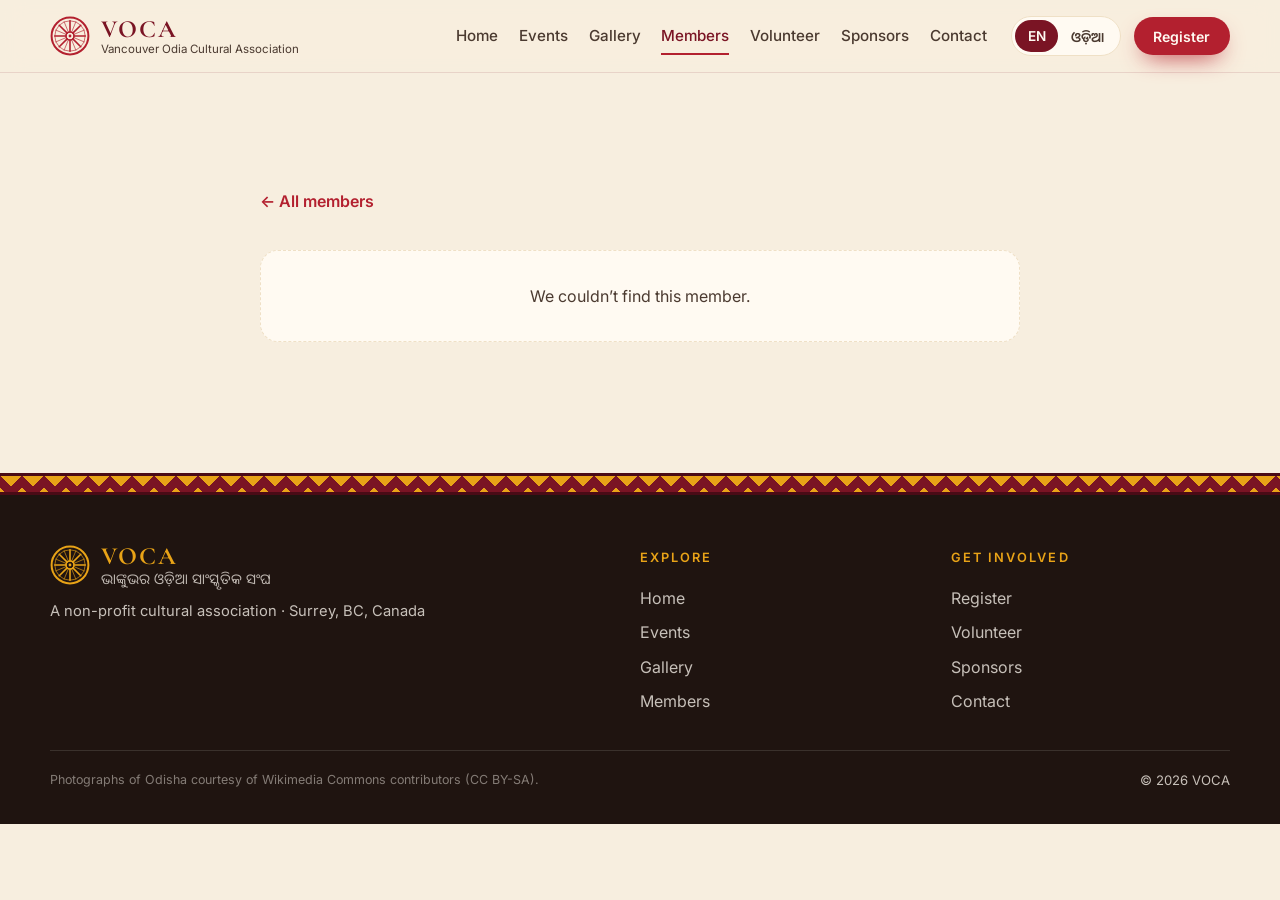
<file: member.html>
<!doctype html>
<html lang="en">
<head>
  <meta charset="utf-8" />
  <meta name="viewport" content="width=device-width, initial-scale=1" />
  <title>Member · VOCA</title>
  <meta name="description" content="VOCA member profile." />
  <link rel="icon" href="assets/img/favicon.svg" type="image/svg+xml" />
  <link rel="preconnect" href="https://fonts.googleapis.com" />
  <link rel="preconnect" href="https://fonts.gstatic.com" crossorigin />
  <link href="https://fonts.googleapis.com/css2?family=Baloo+Bhaina+2:wght@500;700&family=Cormorant+Garamond:ital,wght@0,500;0,600;0,700;1,500&family=Inter:wght@400;500;600&family=Noto+Sans+Oriya:wght@400;500;600&display=swap" rel="stylesheet" />
  <link rel="stylesheet" href="assets/css/styles.css" />
</head>
<body data-page="member">
  <div id="site-header"></div>

  <main>

    <section class="section profile-section">
      <div class="wrap narrow">
        <a href="members.html" class="back-link" data-i18n="memBack"></a>
        <div id="profile"></div>
      </div>
    </section>
  </main>

  <div id="site-footer"></div>

  <script src="assets/js/config.js"></script>
  <script src="assets/js/i18n.js"></script>
  <script src="assets/js/main.js"></script>
  <script src="assets/js/odisha.js"></script>
  <script src="assets/js/pages.js"></script>
</body>
</html>
</file>
<file: assets/css/styles.css>
/* =========================================================
   VOCA — Odisha-inspired theme
   Palette: Sambalpuri maroon, turmeric, temple sandstone,
   Pattachitra ink, Chilika teal
   ========================================================= */
:root {
  --maroon: #7a1424;
  --maroon-deep: #4a0b16;
  --red: #b3202f;
  --turmeric: #e8a317;
  --gold: #c8952e;
  --sand: #f7eedf;
  --sand-2: #efe0c6;
  --stone: #b98a5e;
  --ink: #1f1410;
  --ink-2: #4b3a30;
  --teal: #1f6b6b;
  --white: #fffaf2;

  --radius: 18px;
  --shadow: 0 18px 40px -18px rgba(74, 11, 22, .45);
  --font-display: "Cormorant Garamond", Georgia, serif;
  --font-body: "Inter", system-ui, sans-serif;
  --wrap: 1180px;
}

* { box-sizing: border-box; }
html { scroll-behavior: smooth; scroll-padding-top: 80px; }
body {
  margin: 0;
  font-family: var(--font-body);
  color: var(--ink);
  background: var(--sand);
  line-height: 1.65;
  -webkit-font-smoothing: antialiased;
}
/* Odia mode swaps the type stack */
body.lang-or {
  --font-display: "Baloo Bhaina 2", "Noto Sans Oriya", serif;
  --font-body: "Noto Sans Oriya", "Inter", sans-serif;
  line-height: 1.8;
}
[lang="or"] { font-family: "Noto Sans Oriya", "Baloo Bhaina 2", sans-serif; }

img { max-width: 100%; display: block; }
a { color: inherit; }
.wrap { width: min(var(--wrap), 100% - 32px); margin-inline: auto; }

h1, h2, h3 { font-family: var(--font-display); line-height: 1.12; margin: 0 0 .5em; font-weight: 700; }
h2 { font-size: clamp(2rem, 4.2vw, 3.1rem); color: var(--maroon-deep); }
h3 { font-size: 1.45rem; }
body.lang-or h2 { font-size: clamp(1.7rem, 3.6vw, 2.6rem); line-height: 1.35; }
body.lang-or h1 { line-height: 1.3; }

.kicker {
  font-size: .78rem; letter-spacing: .22em; text-transform: uppercase;
  color: var(--red); font-weight: 600; margin: 0 0 .8rem;
  display: inline-flex; align-items: center; gap: .6rem;
}
.kicker::before { content: ""; width: 28px; height: 2px; background: currentColor; }
.kicker.light { color: var(--turmeric); }
body.lang-or .kicker { letter-spacing: .04em; font-size: .9rem; }

/* ---------- Buttons ---------- */
.btn {
  display: inline-flex; align-items: center; justify-content: center;
  padding: .9rem 1.6rem; border-radius: 999px; font-weight: 600;
  text-decoration: none; border: 2px solid transparent; cursor: pointer;
  font: 600 1rem var(--font-body);
  transition: transform .2s, box-shadow .2s, background .2s;
}
.btn:hover { transform: translateY(-2px); }
.btn-primary { background: var(--red); color: var(--white); box-shadow: 0 10px 24px -10px var(--red); }
.btn-primary:hover { background: var(--maroon); }
.btn-ghost { border-color: rgba(255,250,242,.7); color: var(--white); backdrop-filter: blur(4px); }
.btn-ghost:hover { background: rgba(255,250,242,.12); }
.btn-gold { background: var(--turmeric); color: var(--maroon-deep); }
.btn-gold:hover { background: #f4b937; }

/* ---------- Ikat (Sambalpuri) band ---------- */
.ikat-band {
  height: 22px;
  background:
    linear-gradient(135deg, var(--turmeric) 25%, transparent 25%) -11px 0 / 22px 22px,
    linear-gradient(225deg, var(--turmeric) 25%, transparent 25%) -11px 0 / 22px 22px,
    linear-gradient(315deg, var(--turmeric) 25%, transparent 25%) 0 0 / 22px 22px,
    linear-gradient(45deg, var(--turmeric) 25%, transparent 25%) 0 0 / 22px 22px,
    var(--maroon);
  border-block: 3px solid var(--maroon-deep);
}

/* ---------- Header ---------- */
.site-header {
  position: sticky; top: 0; z-index: 50;
  background: rgba(247, 238, 223, .86);
  backdrop-filter: saturate(1.4) blur(12px);
  border-bottom: 1px solid rgba(122, 20, 36, .12);
}
.header-inner { display: flex; align-items: center; gap: 1.5rem; height: 72px; }
.brand { display: flex; align-items: center; gap: .7rem; text-decoration: none; color: var(--maroon); }
.brand-wheel { width: 40px; height: 40px; color: var(--red); transition: transform .8s ease; }
.brand:hover .brand-wheel { transform: rotate(180deg); }
.brand-text { display: flex; flex-direction: column; line-height: 1.1; }
.brand-text strong { font-family: "Cormorant Garamond", serif; font-size: 1.55rem; letter-spacing: .08em; }
.brand-text small { font-size: .72rem; color: var(--ink-2); }

.nav { display: flex; gap: 1.6rem; margin-left: auto; }
.nav a {
  text-decoration: none; font-weight: 500; font-size: .95rem; color: var(--ink-2);
  position: relative; padding: .3rem 0;
}
.nav a::after {
  content: ""; position: absolute; left: 0; right: 0; bottom: -2px; height: 2px;
  background: var(--red); transform: scaleX(0); transition: transform .25s; transform-origin: left;
}
.nav a:hover, .nav a.active { color: var(--maroon); }
.nav a:hover::after, .nav a.active::after { transform: scaleX(1); }

.header-actions { display: flex; align-items: center; gap: .8rem; }
.lang-toggle {
  display: flex; background: var(--white); border: 1px solid var(--sand-2);
  border-radius: 999px; padding: 3px;
}
.lang-toggle button {
  border: 0; background: none; cursor: pointer; padding: .4rem .8rem; border-radius: 999px;
  font: 600 .85rem var(--font-body); color: var(--ink-2); transition: background .2s, color .2s;
}
.lang-toggle button[lang="or"] { font-family: "Noto Sans Oriya", sans-serif; }
.lang-toggle button[aria-pressed="true"] { background: var(--maroon); color: var(--white); }

.menu-btn { display: none; width: 42px; height: 42px; border: 0; background: none; cursor: pointer; padding: 10px; }
.menu-btn span { display: block; height: 2px; background: var(--maroon); margin: 5px 0; transition: transform .25s, opacity .25s; }
.menu-btn[aria-expanded="true"] span:nth-child(1) { transform: translateY(7px) rotate(45deg); }
.menu-btn[aria-expanded="true"] span:nth-child(2) { opacity: 0; }
.menu-btn[aria-expanded="true"] span:nth-child(3) { transform: translateY(-7px) rotate(-45deg); }

/* ---------- Hero ---------- */
.hero {
  position: relative; min-height: min(92vh, 820px);
  display: flex; flex-direction: column; justify-content: flex-end;
  color: var(--white); overflow: hidden; isolation: isolate;
}
.hero-media { position: absolute; inset: 0; z-index: -2; }
.hero-media img {
  width: 100%; height: 100%; object-fit: cover; object-position: center 40%;
  transform: scale(1.08); animation: heroZoom 18s ease-out forwards;
}
@keyframes heroZoom { to { transform: scale(1); } }
.hero-shade {
  position: absolute; inset: 0; z-index: -1;
  background:
    linear-gradient(180deg, rgba(31,20,16,.15) 0%, rgba(74,11,22,.55) 55%, rgba(74,11,22,.92) 100%),
    radial-gradient(circle at 85% 20%, rgba(232,163,23,.25), transparent 50%);
}
.hero-wheel {
  position: absolute; right: -120px; top: 50%; width: 520px; height: 520px;
  color: rgba(232, 163, 23, .28); translate: 0 -50%;
  animation: spin 80s linear infinite; z-index: -1;
}
@keyframes spin { to { rotate: 360deg; } }
.hero-content { padding: 8rem 0 4.5rem; max-width: 760px; margin-left: max(16px, (100% - var(--wrap)) / 2); }
.eyebrow {
  display: inline-block; margin: 0 0 1.2rem; padding: .4rem 1rem; border-radius: 999px;
  background: rgba(232,163,23,.18); border: 1px solid rgba(232,163,23,.5);
  color: #ffd98a; font-size: .85rem; letter-spacing: .08em;
}
.hero h1 { font-size: clamp(2.6rem, 6.5vw, 5rem); margin-bottom: 1.2rem; text-shadow: 0 2px 30px rgba(0,0,0,.35); }
.hero-lede { font-size: clamp(1.02rem, 1.6vw, 1.2rem); max-width: 600px; color: rgba(255,250,242,.92); margin: 0 0 2rem; }
.hero-cta { display: flex; gap: 1rem; flex-wrap: wrap; }

/* ---------- Sections ---------- */
.section { padding: clamp(4.5rem, 9vw, 7.5rem) 0; }
.section-head { max-width: 720px; margin-bottom: 3rem; }
.section-sub { color: var(--ink-2); font-size: 1.08rem; }

/* About */
.about-grid { display: grid; grid-template-columns: 1.05fr 1fr; gap: clamp(2rem, 6vw, 5rem); align-items: center; }
.about-copy p { color: var(--ink-2); font-size: 1.08rem; }
.odia-quote {
  margin: 2rem 0 0; padding: 1.2rem 1.5rem; border-left: 4px solid var(--turmeric);
  background: linear-gradient(90deg, rgba(232,163,23,.14), transparent);
  border-radius: 0 12px 12px 0;
}
.odia-quote span { display: block; font-family: "Baloo Bhaina 2", serif; font-size: 1.8rem; color: var(--maroon); line-height: 1.3; }
.odia-quote small { color: var(--ink-2); }

.about-art { position: relative; padding: 0 0 4rem 0; }
.patta-frame {
  margin: 0; position: relative; border-radius: 6px; padding: 10px;
  background: var(--maroon);
  box-shadow: var(--shadow);
  outline: 2px dashed var(--turmeric); outline-offset: -6px;
}
.patta-frame img { border-radius: 2px; aspect-ratio: 4 / 5; object-fit: cover; width: 100%; }
.patta-frame figcaption {
  position: absolute; left: 22px; bottom: 22px; background: var(--white); color: var(--maroon);
  padding: .3rem .8rem; border-radius: 999px; font-size: .8rem; font-weight: 600;
}
.patta-frame.small {
  position: absolute; width: 46%; right: -6%; bottom: 0; transform: rotate(4deg);
  transition: transform .4s;
}
.patta-frame.small img { aspect-ratio: 1; }
.about-art:hover .patta-frame.small { transform: rotate(0deg) scale(1.04); }

/* Jhoti (rice-paste floor art) divider */
.jhoti-divider {
  height: 46px;
  background:
    radial-gradient(circle at 23px 23px, transparent 9px, var(--maroon) 10px, var(--maroon) 12px, transparent 13px) 0 0 / 46px 46px,
    radial-gradient(circle at 23px 23px, var(--turmeric) 3px, transparent 4px) 0 0 / 46px 46px;
  opacity: .55;
  mask: linear-gradient(90deg, transparent, #000 15%, #000 85%, transparent);
}

/* Why join — pillars */
.why { background: var(--white); position: relative; }
.pillars { display: grid; grid-template-columns: repeat(6, 1fr); gap: 1.4rem; }
.pillar {
  grid-column: span 2; padding: 2rem; border-radius: var(--radius);
  background: var(--sand); border: 1px solid var(--sand-2);
  position: relative; overflow: hidden; transition: transform .3s, box-shadow .3s, background .3s;
}
.pillar:nth-child(4), .pillar:nth-child(5) { grid-column: span 3; }
.pillar::after {
  content: ""; position: absolute; right: -40px; top: -40px; width: 140px; height: 140px;
  border-radius: 50%; border: 18px solid rgba(179,32,47,.06); transition: transform .5s;
}
.pillar:hover { transform: translateY(-6px); box-shadow: var(--shadow); background: #fff; }
.pillar:hover::after { transform: scale(1.4); }
.pillar h3 { color: var(--maroon); }
.pillar p { color: var(--ink-2); margin: 0; }
.pillar-icon {
  width: 58px; height: 58px; border-radius: 16px; display: grid; place-items: center;
  background: var(--maroon); color: var(--turmeric); margin-bottom: 1.2rem;
}
.pillar-icon svg { width: 32px; height: 32px; }

/* ---------- Festivals / Konark wheel ---------- */
.festivals {
  background:
    radial-gradient(circle at 20% 30%, rgba(232,163,23,.15), transparent 45%),
    linear-gradient(160deg, var(--maroon-deep), var(--maroon) 70%);
  color: var(--white);
}
.festivals h2 { color: var(--white); }
.festivals-grid { display: grid; grid-template-columns: 1fr 1fr; gap: clamp(2rem, 6vw, 5rem); align-items: center; }
.wheel-stage { text-align: center; }
.konark { width: min(100%, 460px); height: auto; overflow: visible; }
#konarkRotor { transform-origin: 200px 200px; transition: transform 1s cubic-bezier(.6,.05,.25,1); }
.k-rim-outer { fill: none; stroke: var(--stone); stroke-width: 14; }
.k-rim { fill: none; stroke: var(--turmeric); stroke-width: 3; stroke-dasharray: 2 6; }
.k-rim-inner { fill: rgba(255,250,242,.03); stroke: var(--stone); stroke-width: 4; }
.k-hub { fill: var(--maroon-deep); stroke: var(--stone); stroke-width: 6; }
.k-hub-inner { fill: none; stroke: var(--turmeric); stroke-width: 2; }
.k-axle { fill: var(--turmeric); }
.k-minor { stroke: rgba(185,138,94,.55); stroke-width: 3; stroke-linecap: round; }
.spoke { cursor: pointer; outline: none; }
.spoke .s-bar { stroke: var(--stone); stroke-width: 12; stroke-linecap: round; transition: stroke .3s; }
.spoke .s-bead { fill: var(--maroon-deep); stroke: var(--stone); stroke-width: 3; transition: fill .3s, r .3s; }
.spoke text { fill: var(--sand); font: 600 13px var(--font-body); pointer-events: none; }
.spoke:hover .s-bar, .spoke:focus-visible .s-bar { stroke: #e3b27d; }
.spoke.active .s-bar { stroke: var(--turmeric); }
.spoke.active .s-bead { fill: var(--turmeric); }
.spoke.active text { fill: var(--maroon-deep); }
.wheel-hint { color: rgba(255,250,242,.7); font-size: .9rem; margin-top: 1rem; }

.fest-intro { color: rgba(255,250,242,.8); }
.fest-card {
  margin-top: 1.6rem; padding: 1.8rem; border-radius: var(--radius);
  background: rgba(255,250,242,.07); border: 1px solid rgba(232,163,23,.35);
  min-height: 230px; position: relative;
}
.fest-card.swap { animation: cardIn .5s ease; }
@keyframes cardIn { from { opacity: 0; transform: translateY(10px); } }
.fest-month { color: var(--turmeric); font-weight: 600; letter-spacing: .1em; text-transform: uppercase; font-size: .8rem; margin: 0 0 .4rem; }
.fest-card h3 { font-size: 2rem; color: var(--white); }
.fest-card p { color: rgba(255,250,242,.88); }
.fest-badge {
  display: inline-block; margin-top: .4rem; padding: .3rem .8rem; border-radius: 999px;
  background: var(--turmeric); color: var(--maroon-deep); font-size: .78rem; font-weight: 700;
}
.fest-badge[hidden] { display: none; }
.fest-nav { display: flex; align-items: center; gap: 1rem; margin-top: 1.4rem; }
.round-btn {
  width: 44px; height: 44px; border-radius: 50%; border: 1px solid rgba(232,163,23,.6);
  background: none; color: var(--turmeric); font-size: 1.6rem; line-height: 1; cursor: pointer;
  transition: background .2s;
}
.round-btn:hover { background: rgba(232,163,23,.15); }
.fest-dots { display: flex; gap: .45rem; }
.fest-dots button {
  width: 10px; height: 10px; border-radius: 50%; border: 0; padding: 0; cursor: pointer;
  background: rgba(255,250,242,.3); transition: background .2s, width .2s;
}
.fest-dots button.active { background: var(--turmeric); width: 26px; border-radius: 6px; }

/* ---------- Discover gallery ---------- */
.filters { display: flex; gap: .6rem; flex-wrap: wrap; margin-bottom: 2rem; }
.chip {
  border: 1px solid var(--sand-2); background: var(--white); color: var(--ink-2);
  padding: .55rem 1.1rem; border-radius: 999px; cursor: pointer; font: 500 .92rem var(--font-body);
  transition: all .2s;
}
.chip:hover { border-color: var(--red); color: var(--red); }
.chip.active { background: var(--maroon); color: var(--white); border-color: var(--maroon); }

.gallery {
  display: grid; grid-template-columns: repeat(4, 1fr); grid-auto-rows: 220px;
  grid-auto-flow: dense; gap: 1rem;
}
.tile {
  position: relative; border-radius: 14px; overflow: hidden; cursor: pointer;
  background: var(--sand-2); border: 0; padding: 0; text-align: left; color: var(--white);
  transform-style: preserve-3d; transition: transform .25s ease-out, box-shadow .3s, opacity .4s;
  box-shadow: 0 8px 20px -14px rgba(0,0,0,.5);
}
.tile.wide { grid-column: span 2; }
.tile.tall { grid-row: span 2; }
.tile img { width: 100%; height: 100%; object-fit: cover; transition: transform .7s ease; }
.tile::before {
  content: ""; position: absolute; inset: 0; z-index: 1;
  background: linear-gradient(180deg, transparent 40%, rgba(74,11,22,.9));
  transition: opacity .3s;
}
.tile::after { /* glare that follows pointer */
  content: ""; position: absolute; inset: 0; z-index: 2; pointer-events: none;
  background: radial-gradient(circle at var(--gx, 50%) var(--gy, 50%), rgba(255,255,255,.25), transparent 45%);
  opacity: 0; transition: opacity .3s;
}
.tile:hover { box-shadow: 0 24px 40px -18px rgba(74,11,22,.6); }
.tile:hover img { transform: scale(1.08); }
.tile:hover::after { opacity: 1; }
.tile-info { position: absolute; left: 0; right: 0; bottom: 0; padding: 1.1rem 1.2rem; z-index: 3; }
.tile-tag {
  display: inline-block; font-size: .7rem; letter-spacing: .12em; text-transform: uppercase;
  background: var(--turmeric); color: var(--maroon-deep); padding: .15rem .55rem; border-radius: 4px; font-weight: 700;
}
.tile-title { display: block; margin: .45rem 0 0; font: 700 1.35rem/1.15 var(--font-display); color: var(--white); }
.tile-place {
  display: block; margin: .3rem 0 0; font-size: .88rem; color: rgba(255,250,242,.88); line-height: 1.45;
  max-height: 0; opacity: 0; overflow: hidden; transition: max-height .4s, opacity .4s;
}
.tile:hover .tile-place, .tile:focus-visible .tile-place { max-height: 5em; opacity: 1; }
.tile.hide { display: none; }
.tile:focus-visible { outline: 3px solid var(--turmeric); outline-offset: 3px; }

/* ---------- Join banner ---------- */
.join {
  background: var(--red) url("data:image/svg+xml,%3Csvg xmlns='http://www.w3.org/2000/svg' width='60' height='60'%3E%3Cpath d='M30 4l26 26-26 26L4 30z' fill='none' stroke='%23e8a317' stroke-opacity='.18' stroke-width='2'/%3E%3Ccircle cx='30' cy='30' r='4' fill='%23e8a317' fill-opacity='.2'/%3E%3C/svg%3E");
  color: var(--white); text-align: center; position: relative; overflow: hidden;
}
.join-inner { padding: 5rem 0; position: relative; max-width: 720px; }
.join h2 { color: var(--white); }
.join p { font-size: 1.15rem; color: rgba(255,250,242,.92); margin: 0 auto 2rem; }
.join-wheel { position: absolute; width: 380px; height: 380px; left: 50%; top: 50%; translate: -50% -50%; color: rgba(255,250,242,.07); animation: spin 60s linear infinite reverse; z-index: 0; }
.join-inner > *:not(.join-wheel) { position: relative; z-index: 1; }

/* ---------- Contact ---------- */
.contact-grid { display: grid; grid-template-columns: 1fr 1.1fr; gap: clamp(2rem, 6vw, 5rem); align-items: start; }
.contact-copy > p { color: var(--ink-2); font-size: 1.08rem; }
.contact-facts { list-style: none; padding: 0; margin: 1.6rem 0; }
.contact-facts li { display: flex; gap: .7rem; align-items: center; color: var(--ink-2); }
.contact-facts svg { width: 22px; height: 22px; color: var(--red); flex: none; }
.social-label { font-weight: 600; color: var(--maroon); margin-bottom: .6rem; }
.social { display: flex; gap: .7rem; }
.social a {
  width: 46px; height: 46px; border-radius: 50%; display: grid; place-items: center;
  background: var(--maroon); color: var(--turmeric); transition: transform .2s, background .2s;
}
.social a:hover { transform: translateY(-3px) rotate(-6deg); background: var(--red); }
.social svg { width: 22px; height: 22px; }

/* ---------- Footer ---------- */
.site-footer { background: var(--ink); color: rgba(255,250,242,.75); }
.footer-brand { color: var(--turmeric); margin-bottom: .6rem; }
.footer-brand .brand-wheel { color: var(--turmeric); }
.footer-brand small { color: rgba(255,250,242,.7); font-size: .9rem; }
.site-footer p { margin: 0; font-size: .9rem; }
.credits { font-size: .78rem !important; opacity: .6; }

/* ---------- Lightbox ---------- */
.lightbox {
  position: fixed; inset: 0; z-index: 100; background: rgba(20, 8, 6, .92);
  display: grid; grid-template-columns: 64px 1fr 64px; align-items: center; padding: 2rem 1rem;
  animation: fade .25s ease;
}
.lightbox[hidden] { display: none; }
@keyframes fade { from { opacity: 0; } }
.lb-figure {
  margin: 0 auto; max-width: 1080px; width: 100%; display: grid; grid-template-columns: 1.5fr 1fr;
  background: var(--sand); border-radius: var(--radius); overflow: hidden; max-height: 86vh;
}
.lb-figure img { width: 100%; height: 100%; max-height: 86vh; object-fit: cover; }
.lb-figure figcaption { padding: 2.2rem; overflow: auto; }
.lb-place { color: var(--red); font-size: .8rem; letter-spacing: .14em; text-transform: uppercase; font-weight: 700; margin: 0 0 .4rem; }
.lb-figure h3 { font-size: 2.1rem; color: var(--maroon-deep); }
.lb-figure p { color: var(--ink-2); }
.lb-close, .lb-arrow {
  background: rgba(255,250,242,.1); border: 1px solid rgba(255,250,242,.3); color: var(--white);
  width: 50px; height: 50px; border-radius: 50%; font-size: 1.8rem; cursor: pointer; line-height: 1;
}
.lb-close { position: absolute; top: 18px; right: 18px; }
.lb-arrow:hover, .lb-close:hover { background: var(--red); }

/* ---------- Reveal on scroll ---------- */
.reveal { opacity: 0; transform: translateY(28px); transition: opacity .8s ease, transform .8s ease; }
.reveal.in { opacity: 1; transform: none; }

/* ---------- Responsive ---------- */
@media (max-width: 980px) {
  .gallery { grid-template-columns: repeat(2, 1fr); grid-auto-rows: 200px; }
  .pillars { grid-template-columns: 1fr 1fr; }
  .pillar, .pillar:nth-child(4), .pillar:nth-child(5) { grid-column: span 1; }
  .pillar:nth-child(5) { grid-column: 1 / -1; }
  .festivals-grid, .about-grid { grid-template-columns: 1fr; }
  .lb-figure { grid-template-columns: 1fr; overflow: auto; }
  .lb-figure img { max-height: 50vh; }
}
@media (max-width: 560px) {
  .brand-text small { display: none; }
  .gallery { grid-template-columns: 1fr; grid-auto-rows: 240px; }
  .tile.wide, .tile.tall { grid-column: auto; grid-row: auto; }
  .tile-place { max-height: 5em; opacity: 1; }
  .pillars { grid-template-columns: 1fr; }
  .hero-wheel { width: 340px; height: 340px; right: -140px; }
  .lightbox { grid-template-columns: 1fr; padding: 4.5rem 12px 12px; }
  .lb-arrow { position: absolute; bottom: 18px; }
  .lb-arrow.prev { left: 18px; } .lb-arrow.next { right: 18px; }
  .patta-frame.small { width: 50%; right: -2%; }
}
@media (prefers-reduced-motion: reduce) {
  *, *::before, *::after { animation: none !important; transition: none !important; }
  .reveal { opacity: 1; transform: none; }
}

/* =========================================================
   Multi-page components
   ========================================================= */
.btn-sm { padding: .55rem 1.1rem; font-size: .88rem; }
.btn-outline { border-color: var(--maroon); color: var(--maroon); background: transparent; }
.btn-outline:hover { background: var(--maroon); color: var(--white); }
.btn:disabled { opacity: .6; cursor: wait; transform: none; }
.nav { gap: 1.3rem; }
.nav-register { display: none; }
.header-register { white-space: nowrap; }
.muted { color: var(--ink-2); opacity: .75; }
.small { font-size: .9rem; }
.empty { padding: 2rem; text-align: center; color: var(--ink-2); background: var(--white); border: 1.5px dashed var(--sand-2); border-radius: var(--radius); grid-column: 1 / -1; }
.center-link { text-align: center; margin: 2.5rem 0 0; }
.section-head.row { display: flex; align-items: end; justify-content: space-between; gap: 1rem; flex-wrap: wrap; max-width: none; }
.narrow { width: min(760px, 100% - 32px); }
.pill { display: inline-block; vertical-align: middle; margin-left: .4rem; padding: .1rem .55rem; border-radius: 999px; background: rgba(232,163,23,.2); color: var(--maroon); font: 600 .72rem var(--font-body); letter-spacing: .02em; }
.list-title { font-size: clamp(1.6rem, 3vw, 2.2rem); margin: 0 0 1.4rem; }
.past-title { margin-top: 4rem; }

/* Page hero (inner pages) */
.page-hero { position: relative; color: var(--white); overflow: hidden; isolation: isolate; }
.page-hero-img { position: absolute; inset: 0; width: 100%; height: 100%; object-fit: cover; z-index: -2; }
.page-hero::before { content: ""; position: absolute; inset: 0; z-index: -1; background: linear-gradient(100deg, rgba(74,11,22,.94) 0%, rgba(74,11,22,.75) 45%, rgba(74,11,22,.35)); }
.page-hero-content { padding: clamp(4rem, 9vw, 6.5rem) 0 clamp(3rem, 6vw, 4.5rem); max-width: 720px; margin-left: max(16px, (100% - var(--wrap)) / 2); }
.page-hero h1 { font-size: clamp(2.4rem, 5.5vw, 4rem); }
.page-hero p:not(.kicker) { color: rgba(255,250,242,.9); font-size: 1.1rem; margin: 0; }

/* Events */
.event-list { display: grid; gap: 1.2rem; }
.event-card { display: grid; grid-template-columns: 96px 1fr; gap: 1.5rem; padding: 1.5rem; background: var(--white); border-radius: var(--radius); border: 1px solid var(--sand-2); transition: box-shadow .3s, transform .3s; }
.event-card:hover { box-shadow: var(--shadow); transform: translateY(-3px); }
.event-card.past { opacity: .8; }
.event-date { display: grid; place-content: center; text-align: center; background: var(--maroon); color: var(--white); border-radius: 14px; aspect-ratio: 1; position: relative; overflow: hidden; }
.event-date::after { content: ""; position: absolute; left: 0; right: 0; bottom: 0; height: 8px; background: linear-gradient(45deg, var(--turmeric) 25%, transparent 25%, transparent 75%, var(--turmeric) 75%) 0 0 / 8px 8px; }
.event-date span { font: 700 2.3rem/1 var(--font-display); }
.event-date small { text-transform: uppercase; letter-spacing: .12em; color: var(--turmeric); font-weight: 600; }
.event-body h3 { color: var(--maroon); margin-bottom: .2rem; }
.event-meta { color: var(--red); font-weight: 500; margin: 0 0 .3rem; font-size: .95rem; }
.event-venue { margin: 0 0 .5rem; color: var(--ink-2); font-size: .95rem; }
.event-body > p:last-of-type { color: var(--ink-2); }
.event-actions { display: flex; gap: .6rem; flex-wrap: wrap; margin-top: .8rem; }
.upcoming { background: var(--white); }

/* Carousel */
.carousel { position: relative; border-radius: var(--radius); overflow: hidden; background: var(--ink); box-shadow: var(--shadow); }
.car-track { display: flex; overflow-x: auto; scroll-snap-type: x mandatory; scrollbar-width: none; outline: none; }
.car-track::-webkit-scrollbar { display: none; }
.car-slide { flex: 0 0 100%; scroll-snap-align: start; margin: 0; position: relative; aspect-ratio: 16 / 8; }
.car-slide img, .car-placeholder { width: 100%; height: 100%; object-fit: cover; }
.car-slide figcaption { position: absolute; left: 0; right: 0; bottom: 0; padding: 3rem 1.6rem 1.4rem; background: linear-gradient(transparent, rgba(31,20,16,.85)); color: var(--white); font: 600 1.5rem var(--font-display); }
.car-placeholder { display: grid; place-items: center; background: repeating-linear-gradient(45deg, var(--maroon) 0 14px, var(--maroon-deep) 14px 28px); color: var(--turmeric); font-weight: 600; }
.car-btn { position: absolute; top: 50%; translate: 0 -50%; width: 48px; height: 48px; border-radius: 50%; border: 0; background: rgba(255,250,242,.85); color: var(--maroon); font-size: 1.8rem; line-height: 1; cursor: pointer; transition: background .2s, transform .2s; }
.car-btn:hover { background: var(--turmeric); transform: scale(1.08); }
.car-btn.prev { left: 14px; } .car-btn.next { right: 14px; }
.car-dots { position: absolute; right: 18px; bottom: 18px; display: flex; gap: 6px; }
.car-dots button { width: 9px; height: 9px; border-radius: 6px; border: 0; padding: 0; background: rgba(255,250,242,.5); cursor: pointer; transition: width .25s, background .25s; }
.car-dots button.active { width: 24px; background: var(--turmeric); }
.car-modal { position: fixed; inset: 0; z-index: 120; background: rgba(20,8,6,.97); display: flex; flex-direction: column; padding: 1rem clamp(12px, 4vw, 48px) 2rem; animation: fade .25s; }
.car-modal-head { display: flex; justify-content: space-between; align-items: center; color: var(--white); padding-bottom: .8rem; }
.car-modal-head h3 { margin: 0; font-size: 1.8rem; }
.car-modal-head .lb-close { position: static; }
.car-modal-body { flex: 1; display: flex; align-items: center; min-height: 0; }
.car-modal .carousel { width: 100%; max-height: 100%; box-shadow: none; background: transparent; }
.car-modal .car-slide { aspect-ratio: auto; height: min(78vh, 900px); }
.car-modal .car-slide img { object-fit: contain; }

/* Gallery tabs + albums */
.tabs { display: inline-flex; background: var(--white); border: 1px solid var(--sand-2); border-radius: 999px; padding: 4px; margin-bottom: 2rem; }
.tabs button { border: 0; background: none; padding: .65rem 1.4rem; border-radius: 999px; font: 600 .95rem var(--font-body); color: var(--ink-2); cursor: pointer; }
.tabs button[aria-selected="true"] { background: var(--maroon); color: var(--white); }
.album-grid { display: grid; grid-template-columns: repeat(auto-fill, minmax(280px, 1fr)); gap: 1.4rem; }
.album { border: 0; padding: 0; background: var(--white); border-radius: var(--radius); overflow: hidden; text-align: left; cursor: pointer; box-shadow: 0 8px 20px -14px rgba(0,0,0,.4); transition: transform .3s, box-shadow .3s; font: inherit; color: inherit; }
.album:not(:disabled):hover { transform: translateY(-5px) rotate(-.5deg); box-shadow: var(--shadow); }
.album:disabled { cursor: default; }
.album-cover { display: grid; grid-template-columns: 2fr 1fr; grid-template-rows: 1fr 1fr; gap: 3px; aspect-ratio: 4 / 3; background: var(--sand-2); }
.album-cover img { width: 100%; height: 100%; object-fit: cover; }
.album-cover img:first-child { grid-row: span 2; }
.album-cover img:only-child { grid-column: span 2; }
.album-empty { grid-column: 1 / -1; grid-row: 1 / -1; display: grid; place-items: center; color: var(--turmeric); font-weight: 600; background: repeating-linear-gradient(45deg, var(--maroon) 0 14px, var(--maroon-deep) 14px 28px); }
.album-info { display: block; padding: 1rem 1.2rem 1.2rem; }
.album-title { display: block; font: 700 1.4rem var(--font-display); color: var(--maroon); }
.album-meta { color: var(--ink-2); font-size: .88rem; }

/* Members */
.committee-grid { display: grid; grid-template-columns: repeat(auto-fill, minmax(170px, 1fr)); gap: 1.2rem; margin-bottom: 4rem; }
.committee-card { text-align: center; padding: 1.6rem 1rem; background: var(--white); border-radius: var(--radius); border-top: 4px solid var(--turmeric); }
.committee-role { color: var(--red); font-size: .78rem; letter-spacing: .12em; text-transform: uppercase; font-weight: 700; margin: .8rem 0 .2rem; }
.committee-card h3 { font-size: 1.25rem; margin: 0; }
.avatar { width: 52px; height: 52px; border-radius: 50%; object-fit: cover; flex: none; }
.avatar-lg { width: 88px; height: 88px; margin: 0 auto; }
.avatar-xl { width: 128px; height: 128px; border: 5px solid var(--white); box-shadow: var(--shadow); }
.avatar-initials { display: grid; place-items: center; background: var(--maroon); color: var(--turmeric); font: 700 1.1rem var(--font-display); }
.avatar-lg.avatar-initials { font-size: 1.8rem; }
.avatar-xl.avatar-initials { font-size: 2.6rem; }
.directory-head { display: flex; justify-content: space-between; align-items: center; gap: 1rem; flex-wrap: wrap; }
.directory-head .list-title { margin: 0; }
.search { padding: .75rem 1.1rem; border-radius: 999px; border: 1.5px solid var(--sand-2); background: var(--white); font: 400 .95rem var(--font-body); min-width: min(320px, 100%); }
.search:focus { outline: none; border-color: var(--red); }
.member-grid { display: grid; grid-template-columns: repeat(auto-fill, minmax(260px, 1fr)); gap: 1rem; margin-top: 1rem; }
.member-card { display: flex; align-items: center; gap: 1rem; padding: 1rem 1.2rem; background: var(--white); border-radius: 14px; text-decoration: none; border: 1px solid var(--sand-2); transition: border-color .2s, transform .2s; }
.member-card:hover { border-color: var(--red); transform: translateX(4px); }
.member-info { display: flex; flex-direction: column; flex: 1; min-width: 0; }
.member-info small { color: var(--ink-2); }
.member-go { color: var(--red); font-size: 1.3rem; }

/* Profile */
.back-link { display: inline-block; margin-bottom: 1.2rem; color: var(--red); font-weight: 600; text-decoration: none; }
.profile-card { background: var(--white); border-radius: var(--radius); overflow: hidden; text-align: center; padding-bottom: 2.5rem; box-shadow: var(--shadow); }
.profile-banner { height: 150px; background: linear-gradient(135deg, var(--turmeric) 25%, transparent 25%) -16px 0 / 32px 32px, linear-gradient(225deg, var(--turmeric) 25%, transparent 25%) -16px 0 / 32px 32px, linear-gradient(315deg, var(--turmeric) 25%, transparent 25%) 0 0 / 32px 32px, linear-gradient(45deg, var(--turmeric) 25%, transparent 25%) 0 0 / 32px 32px, var(--maroon); }
.profile-card .avatar-xl { margin: -64px auto 1rem; position: relative; }
.profile-card h1 { font-size: 2.4rem; color: var(--maroon-deep); margin-bottom: .2rem; }
.profile-meta { color: var(--ink-2); }
.profile-bio { max-width: 520px; margin: 1rem auto; font-size: 1.1rem; font-style: italic; }
.profile-facts { display: grid; gap: 1rem; text-align: left; max-width: 560px; margin: 1.5rem auto 0; padding: 0 1.5rem; }
.profile-facts dt { font-size: .78rem; letter-spacing: .12em; text-transform: uppercase; color: var(--red); font-weight: 700; }
.profile-facts dd { margin: .3rem 0 0; display: flex; flex-wrap: wrap; gap: .4rem; }
.chip.static { cursor: default; background: var(--sand); }

/* Forms */
.form-layout { display: grid; grid-template-columns: 1fr 1.5fr; gap: clamp(2rem, 5vw, 4rem); align-items: start; }
.form-aside { position: sticky; top: 100px; }
.aside-wheel { width: 220px; height: 220px; color: rgba(179,32,47,.12); margin-top: 2rem; animation: spin 60s linear infinite; }
.benefits { list-style: none; padding: 0; margin: 0; display: grid; gap: .9rem; }
.benefits li { position: relative; padding-left: 2rem; color: var(--ink-2); }
.benefits li::before { content: ""; position: absolute; left: 0; top: .45em; width: 14px; height: 14px; background: var(--turmeric); transform: rotate(45deg); border: 2px solid var(--maroon); }
.form-card { background: var(--white); padding: clamp(1.5rem, 4vw, 2.5rem); border-radius: var(--radius); box-shadow: var(--shadow); border-top: 6px solid var(--turmeric); display: grid; gap: 1.2rem; }
.form-card h2 { font-size: 2rem; margin: 0; }
fieldset { border: 0; padding: 0 0 1.4rem; margin: 0; border-bottom: 1px dashed var(--sand-2); display: grid; gap: 1rem; }
legend { font: 700 1.35rem var(--font-display); color: var(--maroon); padding: 0; margin-bottom: 1rem; }
.grid-2 { display: grid; grid-template-columns: 1fr 1fr; gap: 1rem; }
.field { display: grid; gap: .4rem; }
.lbl { font-weight: 600; font-size: .92rem; color: var(--maroon-deep); }
.lbl em { color: var(--red); font-style: normal; }
.field input, .field textarea, .field select {
  font: 400 1rem var(--font-body); padding: .8rem 1rem; border-radius: 10px; width: 100%;
  border: 1.5px solid var(--sand-2); background: var(--sand); color: var(--ink);
  transition: border-color .2s, box-shadow .2s, background .2s;
}
.field input:focus, .field textarea:focus, .field select:focus { outline: none; border-color: var(--red); background: #fff; box-shadow: 0 0 0 4px rgba(179,32,47,.12); }
.invalid { border-color: var(--red) !important; background: #fff4f4 !important; }
.check-pills { display: flex; flex-wrap: wrap; gap: .5rem; }
.check-pill { position: relative; cursor: pointer; }
.check-pill input { position: absolute; opacity: 0; inset: 0; cursor: pointer; }
.check-pill span { display: inline-block; padding: .5rem 1rem; border-radius: 999px; border: 1.5px solid var(--sand-2); background: var(--sand); font-size: .92rem; transition: all .2s; }
.check-pill input:checked + span { background: var(--maroon); border-color: var(--maroon); color: var(--white); }
.check-pill input:focus-visible + span { outline: 3px solid var(--turmeric); outline-offset: 2px; }
.check-pill input.invalid + span { border-color: var(--red); }
.check-line { display: flex; gap: .7rem; align-items: center; cursor: pointer; }
.check-line input { width: 20px; height: 20px; accent-color: var(--maroon); }
.form-card > .btn, .mini-form > .btn { justify-self: start; }
.form-status { margin: 0; font-weight: 500; min-height: 1.4em; }
.form-status.ok { color: var(--teal); }
.form-status.err { color: var(--red); }
.form-status.warn { color: #9a6700; }
.hp { position: absolute; left: -9999px; }

/* Volunteer contribution */
.contrib h2 { font-size: 2rem; }
.contrib > p { color: var(--ink-2); }
.contrib-card { background: var(--white); border-radius: var(--radius); padding: 1.5rem; margin-top: 1rem; border-left: 5px solid var(--red); }
.contrib-card h3 { color: var(--maroon); }
.contrib-card p { color: var(--ink-2); }
.etransfer { display: flex; align-items: center; gap: .6rem; background: var(--sand); padding: .7rem 1rem; border-radius: 10px; font-weight: 600; color: var(--maroon); word-break: break-all; }
.copy-btn { margin-left: auto; border: 0; background: var(--maroon); color: var(--white); border-radius: 8px; width: 34px; height: 34px; cursor: pointer; flex: none; }
.mini-form { display: grid; gap: 1rem; margin-top: 1rem; }
.volunteer-page .form-layout, body[data-page="volunteer"] .form-layout { grid-template-columns: 1.4fr 1fr; }
body[data-page="volunteer"] .contrib { position: sticky; top: 100px; }

/* Sponsors */
.tiers { display: grid; gap: 2.5rem; }
.tier h3 { display: flex; align-items: center; gap: .7rem; color: var(--maroon-deep); font-size: 1.7rem; }
.tier-gem { width: 18px; height: 18px; transform: rotate(45deg); border-radius: 3px; }
.tier-platinum .tier-gem { background: linear-gradient(135deg, #e7ecef, #9aa6ad); }
.tier-gold .tier-gem { background: linear-gradient(135deg, #ffe08a, var(--gold)); }
.tier-silver .tier-gem { background: linear-gradient(135deg, #f1f1f1, #b5b5b5); }
.tier-community .tier-gem { background: linear-gradient(135deg, var(--red), var(--maroon)); }
.tier-logos { display: grid; grid-template-columns: repeat(auto-fill, minmax(220px, 1fr)); gap: 1rem; }
.tier-platinum .tier-logos { grid-template-columns: repeat(auto-fill, minmax(340px, 1fr)); }
.sponsor-logo { display: grid; place-items: center; min-height: 130px; padding: 1.2rem; background: var(--white); border-radius: 14px; border: 1px solid var(--sand-2); text-decoration: none; font: 700 1.2rem var(--font-display); color: var(--maroon); text-align: center; transition: transform .2s, box-shadow .2s; }
.sponsor-logo img { max-height: 90px; max-width: 100%; object-fit: contain; }
.sponsor-logo:hover { transform: translateY(-3px); box-shadow: var(--shadow); }
.sponsor-logo.slot { border: 2px dashed var(--stone); background: transparent; color: var(--stone); font: 500 .95rem var(--font-body); }
.sponsor-logo.slot:hover { border-color: var(--red); color: var(--red); }
.sponsor-why { background: var(--white); }
.sponsor-strip { padding: 3rem 0; text-align: center; }
.strip-logos { display: flex; flex-wrap: wrap; justify-content: center; gap: 1rem; }
.strip-logos .sponsor-logo { min-height: 90px; min-width: 180px; }

/* Get involved */
.involve-grid { display: grid; grid-template-columns: repeat(3, 1fr); gap: 1.4rem; }
.involve-card { position: relative; padding: 2.2rem 2rem 2.6rem; border-radius: var(--radius); background: var(--white); text-decoration: none; overflow: hidden; border: 1px solid var(--sand-2); transition: transform .3s, box-shadow .3s, background .3s; }
.involve-card:hover { transform: translateY(-6px); box-shadow: var(--shadow); }
.involve-card h3 { color: var(--maroon); }
.involve-card p { color: var(--ink-2); margin: 0; }
.involve-num { position: absolute; right: 1rem; top: -.6rem; font: 700 6rem/1 "Baloo Bhaina 2", serif; color: rgba(232,163,23,.25); }
.involve-go { position: absolute; left: 2rem; bottom: 1rem; color: var(--red); font-size: 1.4rem; transition: transform .3s; }
.involve-card:hover .involve-go { transform: translateX(8px); }

/* Contact */
.map { width: 100%; height: 320px; border: 0; border-radius: var(--radius); margin-top: 1rem; box-shadow: var(--shadow); }

/* Footer */
.footer-grid { display: grid; grid-template-columns: 2fr 1fr 1fr; gap: 2rem; padding: 3rem 0 2rem; }
.footer-grid h4 { color: var(--turmeric); font: 600 .8rem var(--font-body); letter-spacing: .16em; text-transform: uppercase; margin: .4rem 0 1rem; }
.footer-grid a:not(.brand):not(.social a) { display: block; text-decoration: none; padding: .25rem 0; color: rgba(255,250,242,.75); }
.footer-grid > div > a:hover { color: var(--turmeric); }
.footer-grid p { margin: .8rem 0 1rem; font-size: .92rem; }
.footer-base { display: flex; justify-content: space-between; gap: 1rem; flex-wrap: wrap; padding: 1.2rem 0 2rem; border-top: 1px solid rgba(255,250,242,.12); }
.footer-base p { margin: 0; font-size: .82rem; }
.site-footer .social a { width: 40px; height: 40px; }

/* Responsive for new components */
@media (max-width: 1180px) {
  .menu-btn { display: block; }
  .nav {
    position: fixed; inset: 72px 0 auto 0; flex-direction: column; gap: 0;
    background: var(--sand); padding: .5rem 16px 1.2rem; border-bottom: 1px solid var(--sand-2);
    transform: translateY(-120%); transition: transform .35s ease; z-index: -1;
    box-shadow: 0 20px 30px -20px rgba(0,0,0,.3); margin-left: 0;
  }
  .nav.open { transform: none; }
  .nav a { padding: .85rem 0; border-bottom: 1px solid var(--sand-2); font-size: 1.05rem; }
  .nav a::after { display: none; }
  .header-actions { margin-left: auto; }
}
@media (max-width: 980px) {
  .form-layout, body[data-page="volunteer"] .form-layout { grid-template-columns: 1fr; }
  .form-aside, body[data-page="volunteer"] .contrib { position: static; }
  .aside-wheel { display: none; }
  .involve-grid { grid-template-columns: 1fr; }
  .footer-grid { grid-template-columns: 1fr 1fr; }
  .footer-grid > div:first-child { grid-column: 1 / -1; }
  .car-slide { aspect-ratio: 4 / 3; }
}
@media (max-width: 600px) {
  .header-register { display: none; }
  .nav-register { display: block; color: var(--red) !important; font-weight: 700 !important; }
  .grid-2 { grid-template-columns: 1fr; }
  .event-card { grid-template-columns: 1fr; }
  .event-date { aspect-ratio: auto; grid-auto-flow: column; justify-content: start; gap: .6rem; padding: .7rem 1rem; align-items: baseline; }
  .event-date span { font-size: 1.8rem; }
  .tier-platinum .tier-logos { grid-template-columns: 1fr; }
  .car-btn { width: 40px; height: 40px; font-size: 1.5rem; }
  .car-slide figcaption { font-size: 1.15rem; padding: 2rem 1rem 1rem; }
  .car-dots { right: 50%; translate: 50% 0; bottom: 10px; }
  .car-slide figcaption { padding-bottom: 2rem; }
  .tabs { display: flex; }
  .tabs button { flex: 1; padding: .6rem .5rem; }
}
</file>
